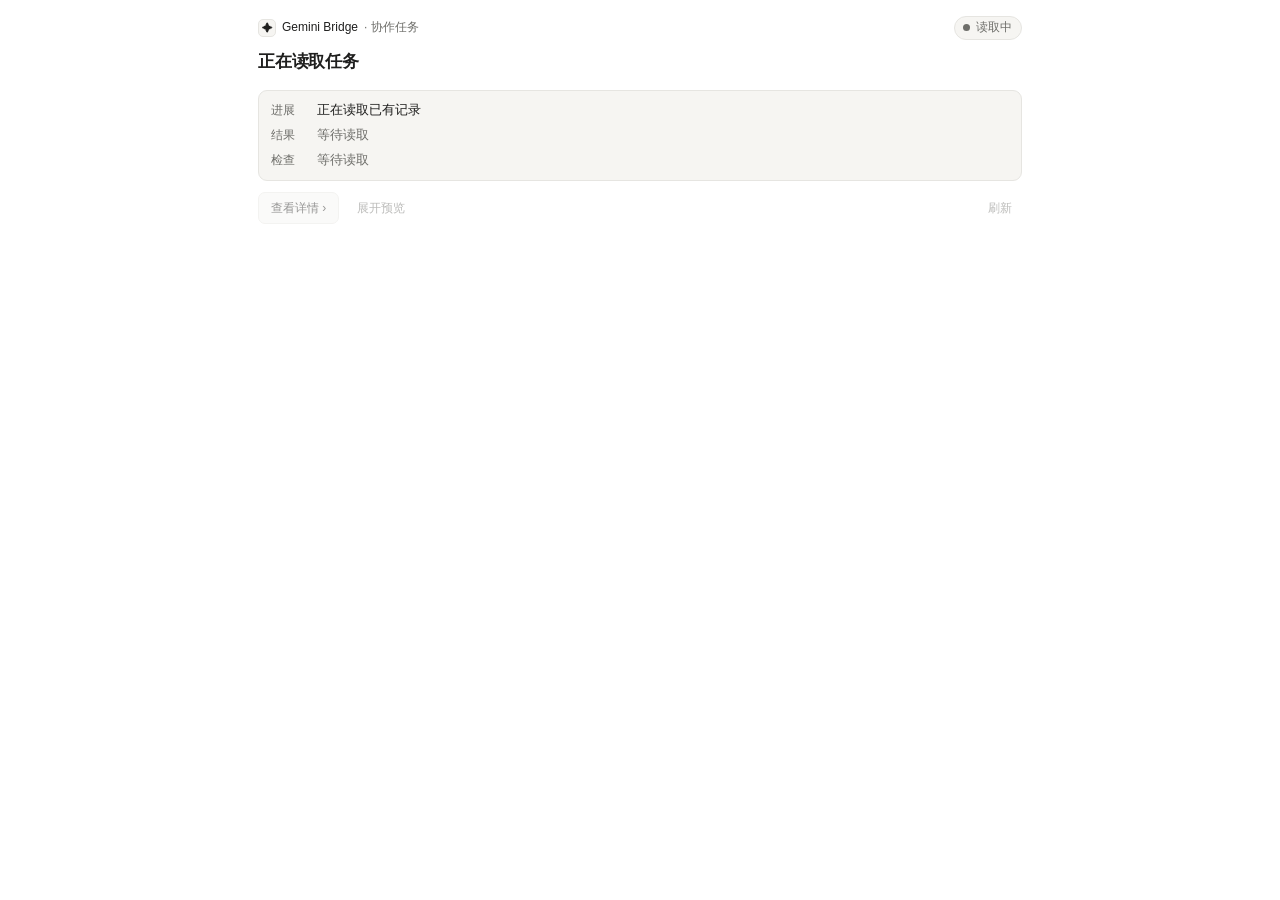
<file: web/native-panel.html>
<!doctype html><html lang="zh-CN"><head><meta charset="utf-8"><meta name="viewport" content="width=device-width,initial-scale=1"><title>Gemini Bridge · 任务详情</title>
<style>
:root,:root[data-theme=light]{color-scheme:light;font:14px/1.6 -apple-system,BlinkMacSystemFont,"Segoe UI",sans-serif;--bg:var(--color-background-primary,#ffffff);--ink:var(--color-text-primary,#1f1f1e);--muted:var(--color-text-secondary,#6e6e6a);--line:var(--color-border-primary,#e6e5e1);--soft:var(--color-background-secondary,#f6f5f2);--soft-hover:#efeee9;--accent:#3d7a5a;--accent-soft:rgba(61,122,90,.1);--warn:#9a7432;--warn-soft:rgba(154,116,50,.12);--pending:#52656f;--pending-soft:rgba(82,101,111,.1);--err:#b34e4e;--err-soft:rgba(179,78,78,.1)}
:root[data-theme=dark]{color-scheme:dark;--bg:var(--color-background-primary,#1e1e1e);--ink:var(--color-text-primary,#ececeb);--muted:var(--color-text-secondary,#9e9e9a);--line:var(--color-border-primary,#343432);--soft:var(--color-background-secondary,#272725);--soft-hover:#31312e;--accent:#74b08e;--accent-soft:rgba(116,176,142,.15);--warn:#d1a75c;--warn-soft:rgba(209,167,92,.15);--pending:#94aab6;--pending-soft:rgba(148,170,182,.15);--err:#de7d7d;--err-soft:rgba(222,125,125,.15)}
@media(prefers-color-scheme:dark){:root:not([data-theme=light]){color-scheme:dark;--bg:var(--color-background-primary,#1e1e1e);--ink:var(--color-text-primary,#ececeb);--muted:var(--color-text-secondary,#9e9e9a);--line:var(--color-border-primary,#343432);--soft:var(--color-background-secondary,#272725);--soft-hover:#31312e;--accent:#74b08e;--accent-soft:rgba(116,176,142,.15);--warn:#d1a75c;--warn-soft:rgba(209,167,92,.15);--pending:#94aab6;--pending-soft:rgba(148,170,182,.15);--err:#de7d7d;--err-soft:rgba(222,125,125,.15)}}
*{box-sizing:border-box}
body{margin:0;background:var(--bg);color:var(--ink)}
main{padding:16px 18px;max-width:800px;margin:0 auto}
body[data-mode=fullscreen] main{max-width:840px;padding:18px 22px 26px}
main header{display:flex;flex-wrap:wrap;align-items:center;gap:6px 12px;color:var(--muted);font-size:12px}
.brand{display:inline-flex;align-items:center;gap:6px;font-weight:500;color:var(--ink)}
.brand-mark{display:inline-grid;place-items:center;width:18px;height:18px;border-radius:5px;background:var(--soft);border:1px solid var(--line);font-size:11px;color:var(--ink)}
.brand-sub{color:var(--muted);font-weight:400}
#status{margin-left:auto;display:inline-flex;align-items:center;gap:6px;font-size:12px;font-weight:500;line-height:1.3;padding:3px 9px 3px 8px;border-radius:999px;background:var(--soft);color:var(--muted);border:1px solid var(--line)}
#status:before{content:"";width:7px;height:7px;border-radius:50%;background:var(--muted);flex:none;box-sizing:border-box}
#status[data-tone=running]{background:var(--warn-soft);color:var(--warn);border-color:transparent}
#status[data-tone=running]:before{background:var(--warn)}
#status[data-tone=pending]{background:var(--pending-soft);color:var(--pending);border-color:transparent}
#status[data-tone=pending]:before{background:transparent;border:1.75px solid var(--pending)}
#status[data-tone=done]{background:var(--accent-soft);color:var(--accent);border-color:transparent}
#status[data-tone=done]:before{background:var(--accent)}
#status[data-tone=error]{background:var(--err-soft);color:var(--err);border-color:transparent}
#status[data-tone=error]:before{background:var(--err)}
h1{font-size:17px;line-height:1.4;font-weight:600;letter-spacing:-.2px;margin:10px 0 4px;overflow-wrap:anywhere}
h2{font-size:13px;font-weight:600;margin:18px 0 8px;color:var(--ink)}
section#content>h2:first-child{margin-top:0}
h3,.prose h3,.live-activity h3{font-size:12.5px;font-weight:600;margin:14px 0 6px;color:var(--ink)}
h4,.prose h4{font-size:12px;font-weight:600;margin:12px 0 4px;color:var(--muted)}
p{margin:6px 0}
.model-meta{display:flex;flex-wrap:wrap;align-items:baseline;gap:5px 9px;margin:6px 0 9px;font-size:12px;line-height:1.5}
.model-meta #model{min-width:0;overflow-wrap:anywhere;color:var(--ink);font-weight:600}
.model-meta #effort{flex:none;padding:1px 7px;border:1px solid var(--line);border-radius:5px;background:var(--soft);color:var(--muted);font-size:11px}
#summary{color:var(--muted);margin:0;font-size:13px;line-height:1.55;overflow-wrap:anywhere}
.toolbar{display:flex;flex-wrap:wrap;align-items:center;justify-content:space-between;gap:6px 12px;margin-top:6px}
#meta{margin:0;font-size:12px;color:var(--muted)}
.overview{margin:11px 0 2px;display:grid;gap:6px;padding:10px 12px;background:var(--soft);border:1px solid var(--line);border-radius:9px}
.overview div{display:grid;grid-template-columns:38px minmax(0,1fr);gap:8px;font-size:12.5px;line-height:1.5;align-items:baseline}
.overview dt{color:var(--muted);font-size:12px}
.overview dd{margin:0;overflow-wrap:anywhere;color:var(--ink)}
.overview dd[data-empty=true]{color:var(--muted)}
.overview dd[data-tone=error]{color:var(--err);font-weight:500}
.overview dd[data-tone=done]{color:var(--accent);font-weight:500}
@media(min-width:620px){
  body[data-mode=fullscreen] .overview,body[data-expanded=true] .overview{grid-template-columns:repeat(3,minmax(0,1fr));gap:10px;padding:8px 12px}
  body[data-mode=fullscreen] .overview div,body[data-expanded=true] .overview div{grid-template-columns:1fr;gap:2px}
  body[data-mode=fullscreen] .overview div:not(:first-child),body[data-expanded=true] .overview div:not(:first-child){border-left:1px solid var(--line);padding-left:10px}
}
nav.actions{display:flex;flex-wrap:wrap;gap:8px;align-items:center;margin-top:11px;min-height:32px}
main button{font:inherit;font-size:12px;line-height:1.35;border:1px solid var(--line);border-radius:7px;min-height:32px;padding:6px 12px;background:transparent;color:var(--ink);cursor:pointer;display:inline-flex;align-items:center;justify-content:center;gap:4px}
main button:hover:not(:disabled):not([aria-disabled=true]){background:var(--soft-hover)}
main button.primary{background:var(--soft);font-weight:500;border-color:var(--line)}
main button.quiet{border-color:transparent;color:var(--muted);padding:6px 9px}
main button.quiet:hover:not(:disabled):not([aria-disabled=true]){color:var(--ink);background:var(--soft)}
body[data-mode=fullscreen] main #inline{border-color:var(--line);color:var(--ink);background:var(--soft);padding:6px 11px}
main #refresh{margin-left:auto}
main button:disabled,main button[aria-disabled=true]{opacity:.46;cursor:default}
main button:focus-visible,summary:focus-visible,a:focus-visible,pre:focus-visible,input:focus-visible{outline:2px solid var(--ink);outline-offset:2px}
#notice{font-size:12px;color:var(--muted);margin:0;line-height:1.4}
#notice[data-tone=error]{color:var(--err)}
#notice:empty{display:none}
nav.tabs{position:relative;display:flex;gap:20px;margin:14px 0 0;border-bottom:1px solid var(--line);overflow-x:auto;scrollbar-width:none}
nav.tabs::-webkit-scrollbar{display:none}
nav.tabs:after{content:"";position:absolute;bottom:0;left:0;height:2px;width:var(--tab-w,28px);transform:translateX(var(--tab-x,0px));background:var(--ink);border-radius:1px;pointer-events:none}
.tabs button{border:0;border-radius:0;padding:8px 2px;min-height:34px;color:var(--muted);position:relative;white-space:nowrap;flex:none;background:transparent!important}
.tabs button[aria-selected=true]{color:var(--ink);font-weight:600}
section#content{padding:14px 0 4px;overflow-wrap:anywhere}
.callout{font-size:12px;line-height:1.55;padding:8px 11px;border-radius:6px;background:var(--soft);border-left:2.5px solid var(--warn);margin:0 0 12px;color:var(--ink)}
.callout.error{border-left-color:var(--err);background:var(--err-soft)}
.callout.done{border-left-color:var(--accent);background:var(--accent-soft)}
.callout.pending{border-left-color:var(--pending);background:var(--pending-soft)}
.prose{line-height:1.72;font-size:13.5px}
.prose p{margin:0 0 10px}
.prose ul,.prose ol{padding-left:20px;margin:6px 0 12px}
.prose li{margin:4px 0}
.prose code{font:12px/1.55 ui-monospace,SFMono-Regular,Menlo,monospace;background:var(--soft);border-radius:4px;padding:1px 5px}
.prose pre,pre.raw{font:12px/1.7 ui-monospace,SFMono-Regular,Menlo,monospace;background:var(--soft);border:1px solid var(--line);padding:10px 12px;border-radius:8px;white-space:pre-wrap;overflow-wrap:anywhere;max-height:420px;overflow:auto;margin:6px 0}
.prose.is-clamped{max-height:240px;overflow:hidden;position:relative}
.prose.is-clamped:after{content:"";position:absolute;left:0;right:0;bottom:0;height:52px;background:linear-gradient(to bottom,transparent,var(--bg));pointer-events:none}
.prose-toggle{margin:4px 0 10px;border-color:var(--line)!important;color:var(--ink)!important;background:var(--soft)!important;font-size:12px}
.prose table{border-collapse:collapse;font-size:12px;display:block;max-width:100%;overflow:auto;margin:8px 0}
.prose td,.prose th{text-align:left;vertical-align:top;border-bottom:1px solid var(--line);padding:7px 10px;min-width:84px}
.muted,.empty{color:var(--muted);font-size:12.5px}
.empty{padding:4px 0 8px;margin:0}
.facts{display:grid;grid-template-columns:84px minmax(0,1fr);gap:6px 12px;font-size:12px}
.facts dt{color:var(--muted)}
.facts dd{margin:0;overflow-wrap:anywhere}
.steps{list-style:none;padding:0;margin:4px 0 0}
.steps li{position:relative;padding:0 0 16px 22px;font-size:13px}
.steps li:before{content:"";position:absolute;left:2px;top:6px;width:7px;height:7px;border-radius:50%;background:var(--line);box-sizing:border-box}
.steps li.done:before{background:var(--accent)}
.steps li.current:before{background:var(--warn)}
.steps li.pending:before{background:transparent;border:1.75px solid var(--pending)}
.steps li.error:before{background:var(--err)}
.steps li:not(:last-child):after{content:"";position:absolute;left:5px;top:17px;bottom:2px;width:1px;background:var(--line)}
.steps span{display:block;color:var(--muted);font-size:12px;margin-top:2px}
.review-result{font-weight:600;font-size:14px;margin:4px 0 8px}
.review-result[data-tone=done]{color:var(--accent)}
.review-result[data-tone=error]{color:var(--err)}
.criteria{margin:6px 0 14px;padding-left:19px;font-size:13px}
.criteria li{margin:4px 0}
details{margin-top:12px}
summary{font-size:12px;color:var(--muted);cursor:pointer;user-select:none}
summary:hover{color:var(--ink)}
footer{border-top:1px solid var(--line);margin-top:16px;padding-top:11px;color:var(--muted);font-size:12px}
footer details{margin:0}
footer details details{margin-top:10px}
footer dl{margin:10px 0}
.fallback{margin-top:8px;display:grid;gap:6px}
a{color:inherit;text-underline-offset:3px}
input{width:100%;padding:7px 8px;border:1px solid var(--line);border-radius:6px;background:var(--soft);color:var(--ink);margin:4px 0;font:12px/1.5 ui-monospace,SFMono-Regular,Menlo,monospace}
#choose{margin-top:12px;display:grid;gap:6px}
#viewer[hidden],[hidden]{display:none!important}
body[data-mode=inline]:not([data-expanded=true]) #viewer{display:none}
body[data-mode=inline]:not([data-expanded=true]):not([data-attention=true]) footer{display:none}
body[data-mode=inline][data-expanded=true][data-active-tab=submission] #summary,body[data-mode=fullscreen][data-active-tab=submission] #summary{display:none}
body[data-mode=inline] main #inline{display:none}
body[data-mode=fullscreen] main #open,body[data-mode=fullscreen] main #local{display:none}
.live-activity{margin:12px 0 4px;padding-top:10px;border-top:1px solid var(--line)}
.live-activity pre{max-height:200px;overflow:auto;white-space:pre-wrap;overflow-wrap:anywhere}
.activity-events{padding-left:20px;font-size:12px;color:var(--muted);margin:6px 0}
.activity-events li{margin:3px 0;padding:2px 4px;border-radius:4px}
@keyframes card-enter{from{opacity:0;transform:translateY(4px)}to{opacity:1;transform:translateY(0)}}
@keyframes tab-fade{from{opacity:.55;transform:translateY(2px)}to{opacity:1;transform:translateY(0)}}
@keyframes event-highlight{from{background:var(--warn-soft);opacity:.5}to{background:transparent;opacity:1}}
@media(prefers-reduced-motion:no-preference){
  main button{transition:transform 80ms cubic-bezier(.2,0,0,1),background-color 140ms ease,border-color 140ms ease,color 140ms ease}
  main button:active:not(:disabled):not([aria-disabled=true]){transform:scale(.97)}
  nav.tabs[data-slide=true]:after{transition:transform 180ms cubic-bezier(.22,1,.36,1),width 180ms cubic-bezier(.22,1,.36,1)}
  body[data-ready=true] main{animation:card-enter 180ms cubic-bezier(.22,1,.36,1) 1}
  section#content[data-switching=true]{animation:tab-fade 140ms ease-out 1}
  .activity-events li.is-new{animation:event-highlight 360ms ease-out 1}
}
@media(prefers-reduced-motion:reduce){
  *,:before,:after{animation-duration:.01ms!important;animation-iteration-count:1!important;transition-duration:.01ms!important;scroll-behavior:auto!important}
}
@media(max-width:440px){
  main,body[data-mode=fullscreen] main{padding:14px}
  main button{min-height:36px;padding:6px 11px}
  #choose-job{font-size:16px}
  h1{font-size:16px}
  .overview{padding:9px 10px}
  .overview div{grid-template-columns:36px minmax(0,1fr);gap:6px}
  nav.tabs{gap:16px}
  .facts{grid-template-columns:72px minmax(0,1fr)}
}
</style></head><body data-mode="inline" data-expanded="false"><main>
<header><span class="brand"><span class="brand-mark" aria-hidden="true">✦</span> Gemini Bridge <span class="brand-sub">· 协作任务</span></span><span id="status" role="status" data-tone="neutral">读取中</span></header>
<h1 id="title">正在读取任务</h1>
<div class="model-meta" aria-label="模型与思考设置" hidden><span id="model"></span><span id="effort" hidden></span></div>
<p id="summary"></p>
<div class="toolbar"><p id="meta" hidden></p></div>
<dl class="overview"><div><dt>进展</dt><dd id="progress-line">正在读取已有记录</dd></div><div><dt>结果</dt><dd id="delivery-line" data-empty="true">等待读取</dd></div><div><dt>检查</dt><dd id="review-line" data-empty="true">等待读取</dd></div></dl>
<form id="choose" hidden><label for="choose-job">已有任务编号</label><input id="choose-job" required pattern="[A-Za-z0-9-]{1,100}" placeholder="粘贴已有任务编号"><button type="submit">查看任务</button></form>
<nav class="actions"><button id="open" class="primary" disabled>查看详情 ›</button><button id="inline" class="quiet" disabled>← 收起详情</button><button id="local" class="quiet" aria-expanded="false" disabled>展开预览</button><span id="notice" role="status" aria-live="polite"></span><button id="refresh" class="quiet" title="只读同步最新记录，不触发模型" disabled>刷新</button></nav>
<div id="viewer" hidden><nav class="tabs" role="tablist" aria-label="任务详情"><button role="tab" id="tab-submission" data-tab="submission" aria-controls="content" aria-selected="true" tabindex="0">任务</button><button role="tab" id="tab-progress" data-tab="progress" aria-controls="content" aria-selected="false" tabindex="-1">进展</button><button role="tab" id="tab-delivery" data-tab="delivery" aria-controls="content" aria-selected="false" tabindex="-1">结果</button><button role="tab" id="tab-review" data-tab="review" aria-controls="content" aria-selected="false" tabindex="-1">检查</button></nav><section role="tabpanel" id="content" aria-labelledby="tab-submission"></section></div>
<footer><details data-details-key="runtime-footer"><summary>运行信息与原始记录</summary><dl id="runtime" class="facts"></dl><div class="fallback"><a id="link" target="_blank" rel="noopener noreferrer">在浏览器打开完整记录 ↗</a></div><details data-details-key="raw-record"><summary>原始记录与本地链接</summary><input id="url" readonly aria-label="完整记录链接"><pre id="raw" class="raw" tabindex="0"></pre></details></details></footer>
</main><script>__PANEL_SCRIPT__</script></body></html>
</file>
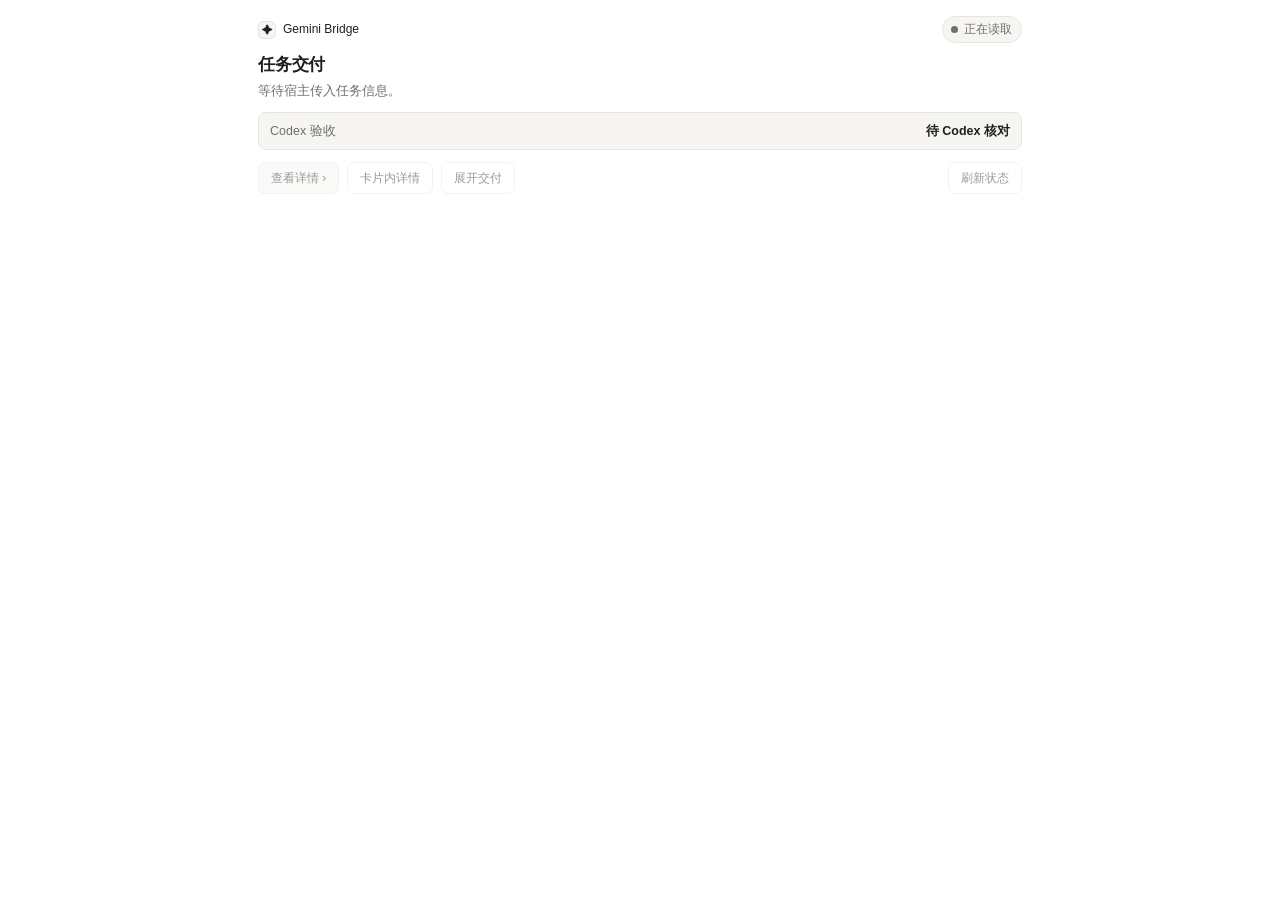
<file: web/task-card.html>
<!doctype html>
<html lang="zh-CN"><head><meta charset="utf-8"><meta name="viewport" content="width=device-width,initial-scale=1"><title>Gemini Bridge · 任务卡片</title>
<style>
:root,:root[data-theme=light]{color-scheme:light;--bg:var(--color-background-primary,#ffffff);--ink:var(--color-text-primary,#1f1f1e);--muted:var(--color-text-secondary,#6e6e6a);--line:var(--color-border-primary,#e6e5e1);--soft:var(--color-background-secondary,#f6f5f2);--soft-hover:#efeee9;--accent:#3d7a5a;--accent-soft:rgba(61,122,90,.1);--warn:#9a7432;--warn-soft:rgba(154,116,50,.12);--pending:#52656f;--pending-soft:rgba(82,101,111,.1);--err:#b34e4e;--err-soft:rgba(179,78,78,.1);font:14px/1.6 -apple-system,BlinkMacSystemFont,"Segoe UI",sans-serif}
:root[data-theme=dark]{color-scheme:dark;--bg:var(--color-background-primary,#1e1e1e);--ink:var(--color-text-primary,#ececeb);--muted:var(--color-text-secondary,#9e9e9a);--line:var(--color-border-primary,#343432);--soft:var(--color-background-secondary,#272725);--soft-hover:#31312e;--accent:#74b08e;--accent-soft:rgba(116,176,142,.15);--warn:#d1a75c;--warn-soft:rgba(209,167,92,.15);--pending:#94aab6;--pending-soft:rgba(148,170,182,.15);--err:#de7d7d;--err-soft:rgba(222,125,125,.15)}
@media(prefers-color-scheme:dark){:root:not([data-theme=light]){color-scheme:dark;--bg:var(--color-background-primary,#1e1e1e);--ink:var(--color-text-primary,#ececeb);--muted:var(--color-text-secondary,#9e9e9a);--line:var(--color-border-primary,#343432);--soft:var(--color-background-secondary,#272725);--soft-hover:#31312e;--accent:#74b08e;--accent-soft:rgba(116,176,142,.15);--warn:#d1a75c;--warn-soft:rgba(209,167,92,.15);--pending:#94aab6;--pending-soft:rgba(148,170,182,.15);--err:#de7d7d;--err-soft:rgba(222,125,125,.15)}}
*{box-sizing:border-box}
body{margin:0;background:var(--bg);color:var(--ink)}
article{padding:16px 18px;max-width:800px;margin:0 auto}
article header{display:flex;align-items:center;gap:7px;color:var(--muted);font-size:12px}
.mark{width:18px;height:18px;display:grid;place-items:center;border:1px solid var(--line);background:var(--soft);border-radius:5px;color:var(--ink);font-size:11px}
.brand-name{font-weight:500;color:var(--ink)}
.status{margin-left:auto;display:inline-flex;align-items:center;gap:6px;white-space:nowrap;font-size:12px;font-weight:500;padding:3px 9px 3px 8px;border-radius:999px;background:var(--soft);color:var(--muted);border:1px solid var(--line)}
.status:before{content:"";height:7px;width:7px;border-radius:50%;background:var(--muted);box-sizing:border-box}
.status.running{background:var(--warn-soft);color:var(--warn);border-color:transparent}
.status.running:before{background:var(--warn)}
.status.pending{background:var(--pending-soft);color:var(--pending);border-color:transparent}
.status.pending:before{background:transparent;border:1.75px solid var(--pending)}
.status.accepted{background:var(--accent-soft);color:var(--accent);border-color:transparent}
.status.accepted:before{background:var(--accent)}
.status.failed{background:var(--err-soft);color:var(--err);border-color:transparent}
.status.failed:before{background:var(--err)}
h1{font-size:17px;line-height:1.4;font-weight:600;letter-spacing:-.2px;margin:10px 0 4px;overflow-wrap:anywhere}
p{margin:0;color:var(--muted);font-size:13px;line-height:1.55;overflow-wrap:anywhere}
#description[data-tone=error]{color:var(--err);font-weight:500}
.model-meta{display:flex;flex-wrap:wrap;align-items:baseline;gap:5px 9px;margin:6px 0 9px;font-size:12px;line-height:1.5}
.model-meta #model{min-width:0;overflow-wrap:anywhere;color:var(--ink);font-weight:600}
.model-meta #effort{flex:none;padding:1px 7px;border:1px solid var(--line);border-radius:5px;background:var(--soft);color:var(--muted);font-size:11px}
.notice{padding:8px 11px;background:var(--soft);border-left:2.5px solid var(--warn);border-radius:6px;margin:10px 0 0;font-size:12.5px;color:var(--ink)}
.notice[data-tone=error]{border-left-color:var(--err);background:var(--err-soft);color:var(--err)}
.review{display:flex;align-items:center;justify-content:space-between;gap:8px;margin-top:11px;padding:8px 11px;background:var(--soft);border:1px solid var(--line);border-radius:8px;font-size:12.5px;color:var(--muted)}
.review strong{font-weight:600;color:var(--ink)}
.review strong[data-tone=done]{color:var(--accent)}
.review strong[data-tone=error]{color:var(--err)}
article nav{display:flex;gap:8px;flex-wrap:wrap;align-items:center;margin-top:12px}
article button{font:inherit;font-size:12px;line-height:1.35;min-height:32px;padding:6px 12px;border:1px solid var(--line);border-radius:7px;background:transparent;color:var(--ink);cursor:pointer;white-space:nowrap}
article button:hover:not(:disabled){background:var(--soft-hover)}
article button.primary{background:var(--soft);font-weight:500}
article #refresh{margin-left:auto}
article button:disabled{opacity:.45;cursor:default}
article button:focus-visible,summary:focus-visible,a:focus-visible,pre:focus-visible,input:focus-visible{outline:2px solid var(--ink);outline-offset:2px}
details{margin-top:12px}
summary{cursor:pointer;font-size:12px;color:var(--muted);user-select:none}
summary:hover{color:var(--ink)}
pre{font:12px/1.7 ui-monospace,SFMono-Regular,Menlo,monospace;background:var(--soft);border:1px solid var(--line);padding:10px 12px;border-radius:8px;white-space:pre-wrap;overflow-wrap:anywhere;max-height:360px;overflow:auto;color:var(--ink);margin:6px 0}
.footnote{font-size:11.5px;margin-top:8px;color:var(--muted)}
#error{color:var(--err);margin-top:10px;font-size:12px}
[hidden]{display:none!important}
#task-details{margin-top:12px;padding:12px 14px;background:var(--soft);border:1px solid var(--line);border-radius:9px}
#task-details pre{background:var(--bg)}
h2,h3{font-size:12.5px;font-weight:600;margin:0 0 8px;color:var(--ink)}
h3{margin-top:14px}
#delivery-files,#live-activity{margin-top:12px;padding-top:10px;border-top:1px solid var(--line)}
#delivery-files h3,#live-activity h3{margin-top:0}
#live-activity ol{padding-left:20px;margin:6px 0;font-size:12px;color:var(--muted)}
#live-activity li{margin:3px 0;padding:2px 4px;border-radius:4px}
dl{display:grid;grid-template-columns:76px minmax(0,1fr);gap:5px 12px;font-size:12px;margin:0}
dt{color:var(--muted)}
dd{margin:0;overflow-wrap:anywhere;color:var(--ink)}
#review-note{max-height:200px;margin:0}
#criteria{font-size:12px;padding-left:18px;color:var(--muted);margin:6px 0 0}
#criteria li{margin:3px 0}
#full-page{border-top:1px solid var(--line);padding-top:10px;margin-top:12px}
#full-link{color:var(--ink);font-size:12.5px;font-weight:500}
#full-page label{display:block}
#page-url{width:100%;margin-top:5px;padding:7px 8px;border:1px solid var(--line);border-radius:6px;background:var(--bg);color:var(--ink);font:12px/1.5 ui-monospace,SFMono-Regular,Menlo,monospace}
@keyframes card-enter{from{opacity:0;transform:translateY(4px)}to{opacity:1;transform:translateY(0)}}
@keyframes event-highlight{from{background:var(--warn-soft);opacity:.5}to{background:transparent;opacity:1}}
@media(prefers-reduced-motion:no-preference){
  article button{transition:transform 80ms cubic-bezier(.2,0,0,1),background-color 140ms ease,border-color 140ms ease}
  article button:active:not(:disabled){transform:scale(.97)}
  body[data-ready=true] article{animation:card-enter 180ms cubic-bezier(.22,1,.36,1) 1}
  #live-activity li.is-new{animation:event-highlight 360ms ease-out 1}
}
@media(prefers-reduced-motion:reduce){
  *,:before,:after{animation-duration:.01ms!important;animation-iteration-count:1!important;transition-duration:.01ms!important;scroll-behavior:auto!important}
}
@media(max-width:440px){
  article{padding:14px}
  h1{font-size:16px}
  article nav{display:grid;grid-template-columns:repeat(2,minmax(0,1fr));gap:8px}
  article button{min-height:36px;width:100%;justify-content:center}
  article #refresh{margin-left:0}
}
</style></head><body>
<article aria-live="polite"><header><span class="mark" aria-hidden="true">✦</span><span class="brand-name">Gemini Bridge</span><span id="status" class="status">正在读取</span></header>
<h1 id="title">任务交付</h1><div class="model-meta" aria-label="模型与思考设置" hidden><span id="model"></span><span id="effort" hidden></span></div><p id="description">等待宿主传入任务信息。</p>
<p id="notice" class="notice" hidden></p><div class="review"><span>Codex 验收</span><strong id="review">待 Codex 核对</strong></div>
<nav><button id="details" class="primary" disabled title="请求 Codex 在右侧打开完整页面">查看详情 ›</button><button id="inline-details" disabled aria-expanded="false" aria-controls="task-details">卡片内详情</button><button id="expand" disabled>展开交付</button><button id="refresh" disabled>刷新状态</button></nav>
<p id="action-status" class="footnote" role="status" hidden></p>
<section id="task-details" hidden aria-label="任务详情">
<h2>任务详情</h2><dl id="detail-fields"></dl>
<h3>验收记录</h3><pre id="review-note" tabindex="0"></pre><ul id="criteria"></ul>
<div id="full-page" hidden><a id="full-link" target="_blank" rel="noopener noreferrer">打开完整页面 ↗</a><label class="footnote" for="page-url">如果页面未打开，可复制此链接到浏览器：</label><input id="page-url" readonly aria-label="完整页面链接"></div>
</section>
<details id="delivery" data-details-key="delivery" hidden><summary>交付原文</summary><pre id="response" tabindex="0"></pre><p id="truncated" class="footnote" hidden>这里显示部分内容，完整交付请查看详情。</p></details>
<p id="error" role="status" hidden></p></article>
<script>const COPY=__CARD_COPY__;
__CARD_SCRIPT__
</script></body></html>
</file>
